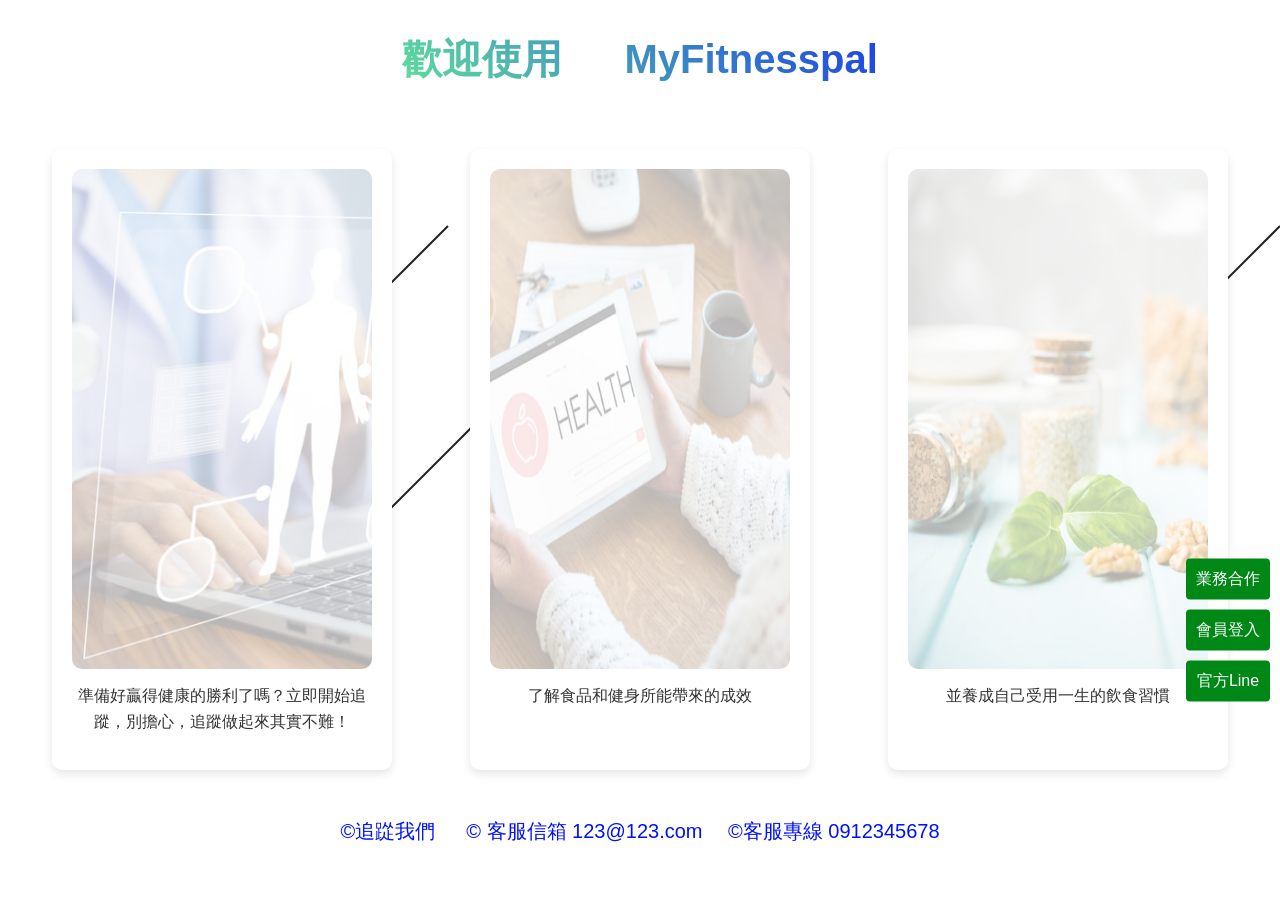
<file: index.html>
<!DOCTYPE html>
<html lang="zh-Hant">

<head>
  <meta charset="UTF-8">
  <meta name="viewport" content="width=device-width, initial-scale=1.0">
  <title>歡迎使用 myfitnesspal</title>
  <link rel="stylesheet" href="styles.css">
</head>

<body>
  <section id="section-banner" class="section-banner">
    <div class="stars">
      <div class="star star1"></div>
      <div class="star star2"></div>
      <div class="star star3"></div>
      <div class="star star4"></div>
      <div class="star star5"></div>
    </div>

    <div class="banner">

      <!--   <div class="text">健康檢查</div> -->
    </div>
    <div class="container">
      <div class="header">
        歡迎使用 &emsp; MyFitnesspal
      </div>
      <div class="card-container">
        <div class="card">
          <img src="./img/註冊.png" alt="健康的勝利">
          <p>準備好贏得健康的勝利了嗎？立即開始追蹤，別擔心，追蹤做起來其實不難！</p>
          <div class="button-container">

            <button class="button">會員登入/註冊</button>

          </div>
        </div>
        &emsp;&emsp;&emsp;
        <div class="card">
          <img src="./img/雲端健康管理.png" alt="了解食品">
          <p>了解食品和健身所能帶來的成效</p>
          <div class="button-container">
            <button class="button">雲端資料記錄</button>
          </div>

        </div>
        &emsp;&emsp;&emsp;
        <div class="card">
          <img src="./img/buy.png" alt="飲食習慣">
          <P> 並養成自己受用一生的飲食習慣</P>
          <div class="button-container">
            <button class="button">健康方案</button>
          </div>
        </div>
      </div>
      <br>
      <!--
    <div class="button-container">
      <button class="button">斗內</button>

    </div>
-->

      <div class="sidebar">
        <a href="#">業務合作</a>
        <a href="#">會員登入</a>
        <a href="#">官方Line</a>
      </div>


    </div>
    <div class="footer">
      &copy;追踨我們 &emsp; &copy; 客服信箱 123@123.com&emsp; &copy;客服專線 0912345678

    </div>
  </section>
</body>

</html>
</file>
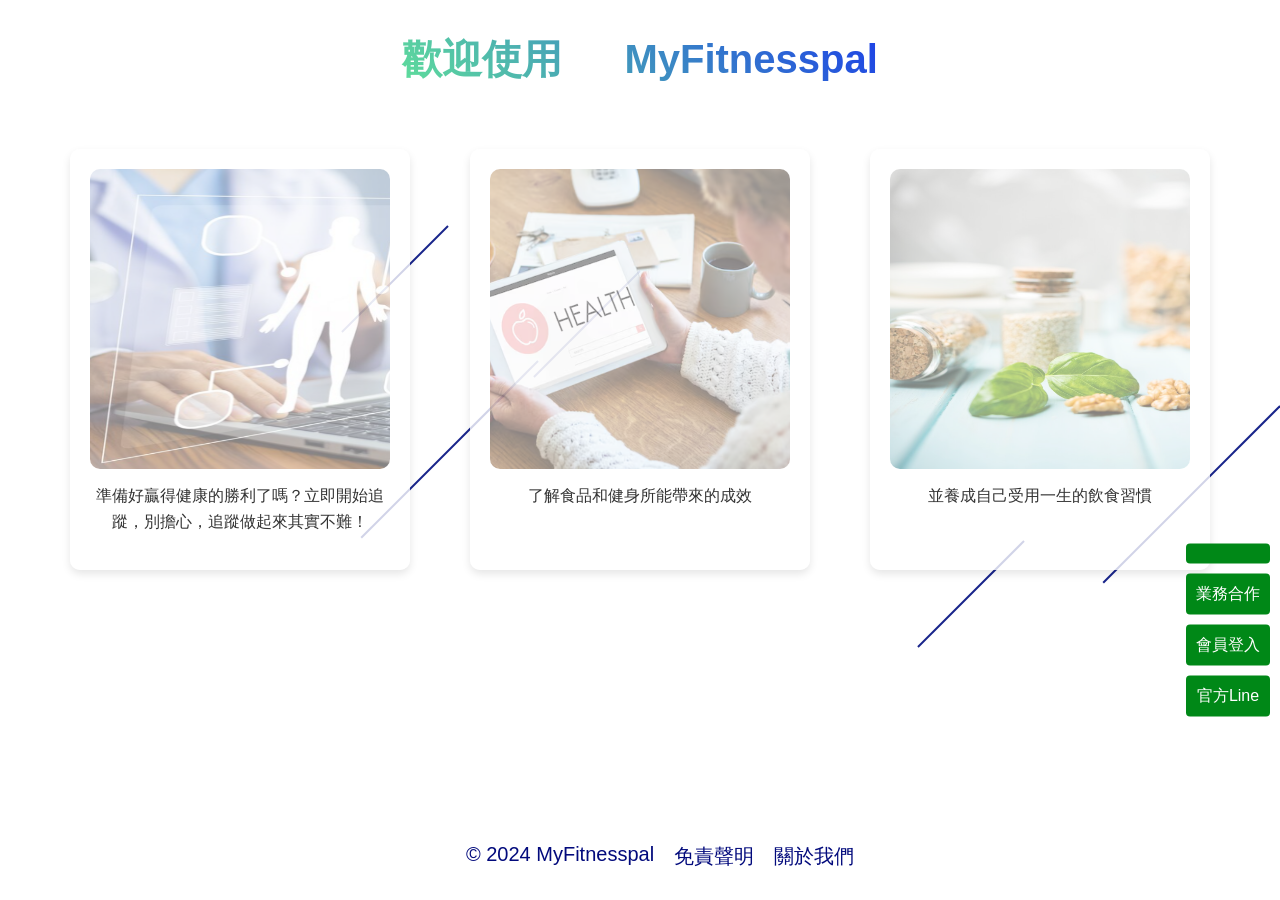
<file: test.html>
<!DOCTYPE html>
<html lang="zh-Hant">

<head>
  <meta charset="UTF-8">
  <meta name="viewport" content="width=device-width, initial-scale=1.0">
  <title>歡迎使用 myfitnesspal</title>
  <link rel="stylesheet" href="test.css">
</head>

<body>
  <section id="section-banner" class="section-banner">
    <div class="stars">
      <div class="star star1"></div>
      <div class="star star2"></div>
      <div class="star star3"></div>
      <div class="star star4"></div>
      <div class="star star5"></div>
    </div>

    <div class="banner">
      <!--   <div class="text">健康檢查</div> -->
    </div>
    <div class="container">
      <div class="header">
        歡迎使用 &emsp; MyFitnesspal
      </div>
      <div class="card-container">
        <div class="card">
          <img src="./img/註冊.png" alt="健康的勝利">
          <p>準備好贏得健康的勝利了嗎？立即開始追蹤，別擔心，追蹤做起來其實不難！</p>
          <div class="button-container">
            <button class="button">會員登入/註冊</button>
          </div>
        </div>
        <div class="card">
          <img src="./img/雲端健康管理.png" alt="了解食品">
          <p>了解食品和健身所能帶來的成效</p>
          <div class="button-container">
            <button class="button">雲端資料記錄</button>
          </div>
        </div>
        <div class="card">
          <img src="./img/buy.png" alt="飲食習慣">
          <p> 並養成自己受用一生的飲食習慣</p>
          <div class="button-container">
            <button class="button">健康方案</button>
          </div>
        </div>
      </div>
      <div class="sidebar">
        <a id="share_twitter" class="share-item twitter" target="_blank"
          href="https://twitter.com/share?url=https%3A//www.tsmc.com/chinese&text=台灣積體電路製造股份有限公司"
          data-category_type="share_twitter" data-category_area="Share-Box" data-labal_content
          data-labal_type="https://www.tsmc.com/chinese" data-action="share"></a>
        <a href="#">業務合作</a>
        <a href="#">會員登入</a>
        <a href="#">官方Line</a>
      </div>
    </div>

    <div class="footer">

      <li>© 2024 MyFitnesspal</li>
      <li><a href="#">免責聲明</a></li>
      <li><a href="#">關於我們</a></li>

    </div>
  </section>

</body>

</html>
</file>
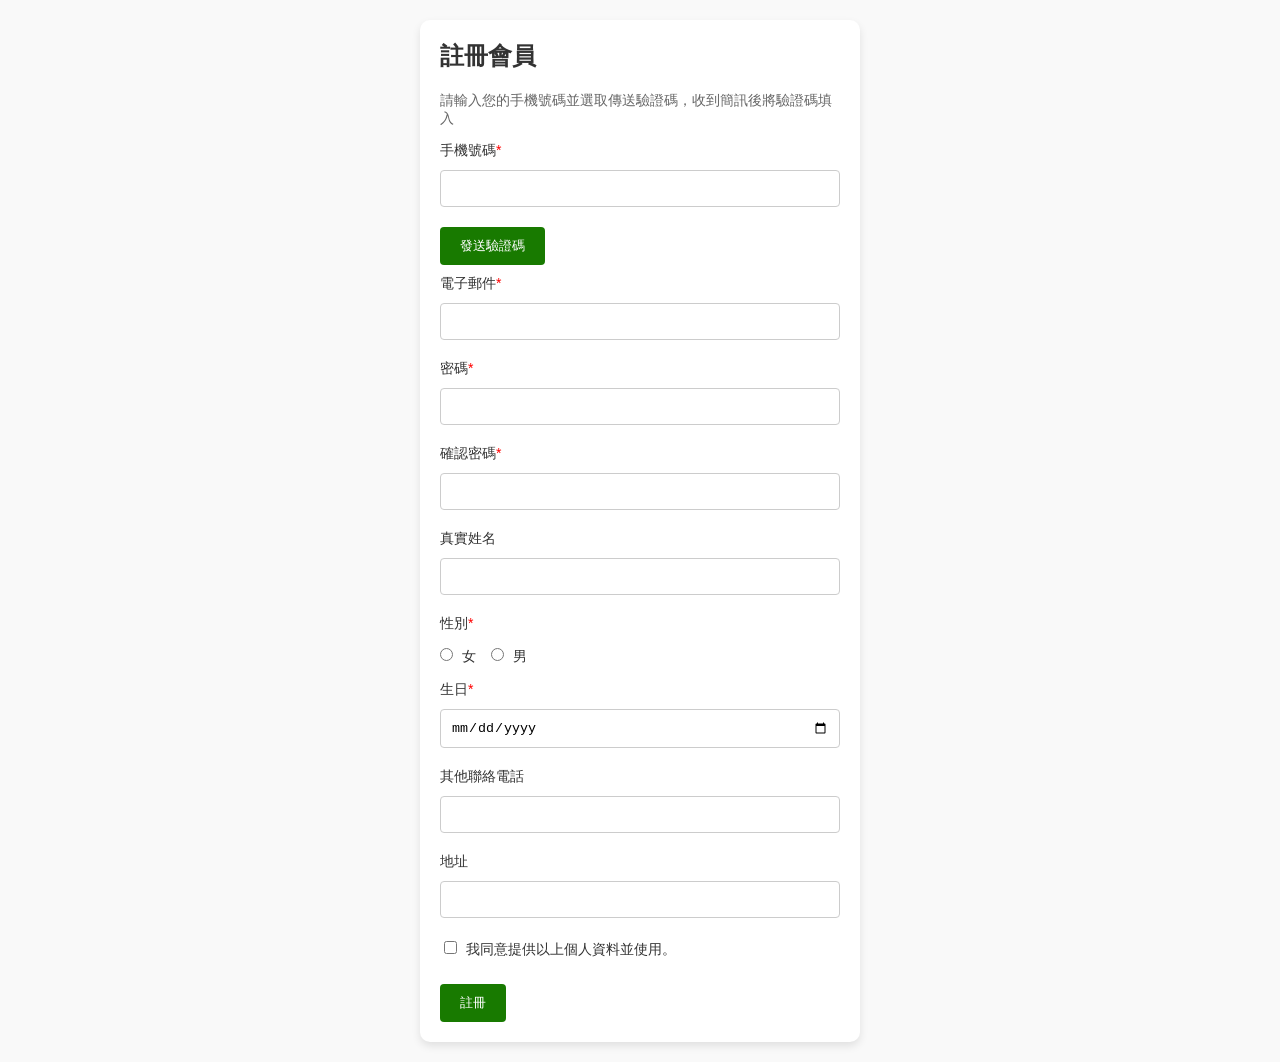
<file: 註冊頁/jx.html>
<!DOCTYPE html>
<html lang="zh-Hant">

<head>
  <meta charset="UTF-8">
  <meta name="viewport" content="width=device-width, initial-scale=1.0">
  <title>會員註冊</title>
  <link rel="stylesheet" href="jx.css">
</head>

<body>
  <div class="registration-form">
    <h2>註冊會員</h2>
    <p>請輸入您的手機號碼並選取傳送驗證碼，收到簡訊後將驗證碼填入</p>
    <form id="registerForm" action="" method="post">
      <label for="phone">手機號碼<span class="required">*</span></label>
      <input type="text" id="phone" name="phone" required>
      <button type="button" id="sendCodeBtn">發送驗證碼</button>

      <label for="email">電子郵件<span class="required">*</span></label>
      <input type="email" id="email" name="email" required>

      <label for="password">密碼<span class="required">*</span></label>
      <input type="password" id="password" name="password" required>

      <label for="confirmPassword">確認密碼<span class="required">*</span></label>
      <input type="password" id="confirmPassword" name="confirmPassword" required>

      <label for="fullName">真實姓名</label>
      <input type="text" id="fullName" name="fullName">

      <label>性別<span class="required">*</span></label>
      <input type="radio" id="genderFemale" name="gender" value="female" required>
      <label for="genderFemale">女</label>
      <input type="radio" id="genderMale" name="gender" value="male" required>
      <label for="genderMale">男</label>

      <label for="dob">生日<span class="required">*</span></label>
      <input type="date" id="dob" name="dob" required>

      <label for="altPhone">其他聯絡電話</label>
      <input type="text" id="altPhone" name="altPhone">

      <label for="address">地址</label>
      <input type="text" id="address" name="address">

      <label>
        <input type="checkbox" id="agree" name="agree" required>
        我同意提供以上個人資料並使用。
      </label>

      <button type="submit">註冊</button>
    </form>
  </div>
  <script src="jx.js"></script>
</body>

</html>
</file>
<file: styles.css>
/* 全局样式 */
body {
  font-family: Arial, sans-serif;
  text-align: center;
  /*
  background: linear-gradient(135deg, #fffbe0 25%, transparent 25%) -50px 0,
    linear-gradient(225deg, #fffbe0 25%, transparent 25%) -50px 0,
    linear-gradient(315deg, #fffbe0 25%, transparent 25%),
    linear-gradient(45deg, #fffbe0 25%, transparent 25%);
  background-size: 100px 100px;
  */
  margin: 0;
  padding: 0;
  display: flex;
  flex-direction: column;
  min-height: 100vh;
}

/* 容器样式 */
.container {
  flex: 1;
  max-width: 1200px;
  margin: 0 auto;
  padding: 20px;
}

/* 标题样式 */
.header {
  font-family: "微軟正黑體", sans-serif; /* 字型-越前面的優先 */
  font-size: 40px; /* 字體大小 */
  font-weight: bold; /* 文字粗度 */
  border: 2px solid transparent; /* 邊框寬度設為2px，顏色設為透明，這樣背景色不會影響到邊框 */
  border-radius: 60px; /* 弧度 */
  margin-bottom: 40px;
  color: #a5caff;
  background: linear-gradient(45deg, #63e796, #1938eb); /* 背景顏色漸變 */
  -webkit-background-clip: text; /* 使用背景來裁剪文字 */
  -webkit-text-fill-color: transparent; /* 填充顏色設為透明，這樣只會顯示背景色 */
  display: inline-block; /* 使元素的背景裁剪生效 */
  padding: 10px 20px; /* 添加內邊距，以便更好地顯示背景 */
}

/* 卡片容器样式 */
.card-container {
  display: flex; /* 使用Flexbox布局 */
  justify-content: space-around; /* 在主軸上均勻分配子元素的空間 */
  flex-wrap: wrap; /* 允許子元素換行 */
}

/* 卡片样式 */
.card {
  transition: all 0.3s ease-in-out; /* 平滑過渡效果 */
  background-color: #fff; /* 卡片的背景顏色，白色 */
  border-radius: 10px; /* 卡片的圓角半徑，10px */
  box-shadow: 0 4px 8px rgba(0, 0, 0, 0.1); /* 卡片的陰影效果 */
  width: 300px; /* 卡片的寬度 */
  margin: 10px; /* 卡片的外邊距 */
  padding: 20px; /* 卡片的內邊距 */
  text-align: center; /* 卡片內文本的居中對齊 */
  position: relative; /* 使卡片內的絕對定位元素基於此卡片進行定位 */
}

.card:hover {
  transform: scale(1.05); /* 鼠標懸停時放大卡片 */
  z-index: 1; /* 鼠標懸停時卡片的層級要比其他卡片高一層 */
  box-shadow: 0 0px 16px rgba(111, 111, 212, 0.5); /* 鼠標懸停時的陰影效果 */
  background-color: #ccffd7; /* 鼠標懸停時的背景顏色 */
}

/* 卡片内图片样式 */
.card img {
  width: 100%;
  height: 500px;
  border-radius: 10px;
  opacity: 0.3;
}

.card:hover img {
  opacity: 1;
}

/* 卡片内文本样式 */
.card p {
  font-size: 16px;
  color: #333;
  margin-top: 10px;
  line-height: 1.6; /* 行高 */
}

/* 按钮容器样式 */
.button-container {
  position: fixed; /* 使按钮绝对定位 */
  bottom: -100px; /* 距离卡片底部的距离 */
  left: 50%;
  transform: translateX(-50%); /* 使按钮居中 */
  z-index: 1; /* 使按钮在卡片之上 */

  /*display: flex; /* 使用Flexbox布局 */
  /*justify-content: center; /* 在主軸上均勻分配子元素的空間 */
  /*align-items: center; /* 在副軸上對齊子元素 */

  /*transition: all 0.3s ease-in-out; /* 平滑過渡效果 */
}

/* 按钮样式 */
.button {
  background-color: #50d3ac; /* 背景顏色，使用淺綠色 */
  color: #fff; /* 字體顏色，使用白色 */
  padding: 10px 20px; /* 內邊距，上下各10px，左右各20px */
  border: none; /* 無邊框 */
  border-radius: 5px; /* 邊框圓角半徑為5px，創造圓角效果 */
  font-size: 18px; /* 字體大小為18px */
  cursor: pointer; /* 當鼠標懸停在按鈕上時，指針變成手形 */
}

/* 侧边栏样式 */
.sidebar {
  position: fixed; /* 固定定位，使側邊欄固定在視口 */
  right: 10px; /* 側邊欄距離視口右側10px */
  top: 70%; /* 側邊欄距離視口頂部70% */
  transform: translateY(-50%); /* 將側邊欄垂直移動自身高度的50%，使其垂直居中 */
  display: flex; /* 使用Flexbox布局 */
  flex-direction: column; /* 使子元素按列方向排列 */
}

.sidebar a {
  background-color: #008817; /* 連結背景顏色為深綠色 */
  color: white; /* 連結文字顏色為白色 */
  padding: 10px; /* 連結內邊距為10px */
  margin: 5px 0; /* 連結上下外邊距為5px，左右外邊距為0 */
  text-align: center; /* 連結內文字居中對齊 */
  text-decoration: none; /* 移除連結的下劃線 */
  border-radius: 4px; /* 連結的圓角半徑為4px */
}

.sidebar a:hover {
  background-color: #036b1a; /* 鼠標懸停時連結背景顏色變為較深的綠色 */
}

/* 横幅样式 */
.banner {
  position: relative;
  text-align: center;
  color: white;
}

.banner img {
  width: 100%;
  height: 200px;
}

.banner .text {
  color: rgb(247, 244, 86);
  position: absolute;
  top: 50%;
  left: 50%;
  transform: translate(-50%, -50%);
  font-size: 36px;
}

/* 页脚样式 */
.footer {
  width: 100%;
  position: fixed; /* 使页脚固定在页面底部 */
  background-color: #ffffff;
  color: rgb(0, 17, 255);
  text-align: middle;
  font-size: 20px;
  padding: auto; /* 页脚的内边距 */
  margin-top: auto; /* 将页脚推到页面底部*/
}

/*banner 动画*/
.stars .star {
  display: block; /* 將星星設置為塊級元素 */
  position: absolute; /* 絕對定位，使星星可以自由定位在容器內 */
  width: 150px; /* 星星的寬度為150px */
  background: #202020; /* 星星的背景顏色為深灰色 */
  height: 2px; /* 星星的高度為2px，創建一條細長的線 */
  opacity: 1; /* 星星的透明度為100% */
  transform-origin: 0; /* 旋轉的中心點設置在元素的左側 */
  -webkit-transform: rotate(135deg); /* 在WebKit瀏覽器中旋轉135度 */
  -moz-transform: rotate(135deg); /* 在Mozilla瀏覽器中旋轉135度 */
  -o-transform: rotate(135deg); /* 在Opera瀏覽器中旋轉135度 */
  transform: rotate(135deg); /* 旋轉135度 */
  -webkit-transition: 0.25s ease-in-out; /* 在WebKit瀏覽器中設置過渡效果，持續0.25秒，使用ease-in-out曲線 */
  -moz-transition: 0.25s ease-in-out; /* 在Mozilla瀏覽器中設置過渡效果，持續0.25秒，使用ease-in-out曲線 */
  -o-transition: 0.25s ease-in-out; /* 在Opera瀏覽器中設置過渡效果，持續0.25秒，使用ease-in-out曲線 */
  transition: 0.25s ease-in-out; /* 設置過渡效果，持續0.25秒，使用ease-in-out曲線 */
  animation: meteor linear infinite; /* 設置動畫效果，動畫名稱為meteor，線性播放，無限循環 */
}

.stars .star1 {
  left: 35%;
  top: 25%;
  animation-duration: 7s;
}

.stars .star2 {
  left: 42%;
  top: 40%;
  animation-duration: 5.5s;
  width: 250px;
}

.stars .star3 {
  left: 50%;
  top: 30%;
  animation-duration: 6s;
}

.stars .star4 {
  left: 100%;
  top: 25%;
  animation-duration: 6s;
  width: 250px;
}

.stars .star5 {
  left: 110%;
  top: 30%;
  animation-duration: 9s;
}

@keyframes meteor {
  0% {
    opacity: 1;
    margin-top: -250px;
    margin-right: -250px;
  }

  12% {
    opacity: 0;
  }

  15% {
    margin-top: 250px;
    margin-left: -500px;
    opacity: 0;
  }

  100% {
    opacity: 0;
  }
}
</file>
<file: test.css>
/* 全局样式 */
body {
  font-family: Arial, sans-serif;
  text-align: center;
  margin: 0;
  padding: 0;
  display: flex;
  flex-direction: column;
  min-height: 100vh;
  background-color: #ffffff; /* 背景设置 */
  overflow: hidden; /* 隐藏溢出内容 */
}

/* 容器样式 */
.container {
  flex: 1;
  max-width: 1200px;
  margin: 0 auto;
  padding: 20px;
  background: rgba(255, 255, 255, 0.8); /* 半透明背景 */
  border-radius: 10px;
}

/* 标题样式 */
.header {
  font-family: "標楷體", sans-serif;
  font-size: 40px; /* 字体大小 */
  font-weight: bold;
  border: 2px solid transparent;
  border-radius: 60px; /* 圆角边框 */
  margin-bottom: 40px; /* 标题下边距 */
  color: #a5caff;
  background: linear-gradient(45deg, #63e796, #1938eb);
  -webkit-background-clip: text;
  -webkit-text-fill-color: transparent;
  display: inline-block;
  padding: 10px 20px;
}

/* 卡片容器样式 */
.card-container {
  display: flex;
  justify-content: space-around; /* 在主軸上均勻分配子元素的空間 */
  flex-wrap: wrap; /* 允許子元素換行 */
  background: rgba(255, 255, 255, 0.8); /* 半透明背景 */
}

/* 卡片样式 */
.card {
  transition: all 0.3s ease-in-out;
  background-color: rgba(255, 255, 255, 0.8);
  border-radius: 10px;
  box-shadow: 0 4px 8px rgba(0, 0, 0, 0.1);
  width: 300px;
  margin: 10px; /* 卡片的外邊距 */
  padding: 20px;
  text-align: center;
  position: relative;
}

.card:hover {
  transform: scale(1.05); /* 鼠標懸停時放大卡片 */

  z-index: 1;
  box-shadow: 0 0px 16px rgba(111, 111, 212, 0.5);
  background-color: #ccffd7;
  transition: all 0.3s ease-in-out; /* 平滑過渡效果 */
}

/* 卡片内圖片样式 */
.card img {
  width: 100%;
  height: 300px;
  border-radius: 10px;
  opacity: 0.5; /* 设置图片透明度为0.3，使其看起来更透明 */
  background: rgba(255, 255, 255, 0.8); /* 半透明背景 */
}

.card:hover img {
  opacity: 1;
}

/* 卡片内文本样式 */
.card p {
  font-size: 16px;
  color: #333;
  margin-top: 10px;
  line-height: 1.6;
}

/* 按钮容器样式 */
.button-container {
  position: fixed;
  bottom: -80px;
  left: 50%;
  transform: translate(-50%); /* 使按钮水平居中 */
  z-index: -1;
  margin-top: 3px; /* 在按钮容器顶部添加外边距 */
}

/* 按钮样式 */
.button {
  background-color: #50d3ac;
  color: #fff;
  padding: 10px 20px;
  border: none;
  border-radius: 5px;
  font-size: 18px;
  cursor: pointer;
}

/* 侧边栏样式 */
.sidebar {
  position: fixed;
  right: 10px;
  top: 70%;
  transform: translateY(-50%);
  display: flex;
  flex-direction: column;
}

.sidebar a {
  background-color: #008817;
  color: white;
  padding: 10px;
  margin: 5px 0;
  text-align: center; /* 文本居中 */
  text-decoration: none; /* 去除下划线 */
  border-radius: 4px; /* 圆角边框 */
}

.sidebar a:hover {
  background-color: #036b1a;
}

/* 横幅样式 */
.banner {
  position: relative;
  text-align: center;
  color: white;
}

.banner img {
  width: 100%;
  height: 200px;
}

.banner .text {
  color: rgb(247, 244, 86);
  position: absolute;
  top: 50%;
  left: 50%;
  transform: translate(-50%, -50%);
  font-size: 36px;
}

/* 页脚样式 */
.footer {
  width: 100%;
  position: absolute;
  bottom: 0;
  font-family: "標楷體", sans-serif;
  font-size: 20px;
  color: #020a7c;
  background: rgba(255, 255, 255, 0.8); /* 半透明背景 */
  padding: 20px; /* 调整为距离边框40px */
  display: flex;
  justify-content: center; /* 在主軸上均勻分配子元素的空間 */
  flex-wrap: wrap; /* 允许换行 */
}

.footer ul,
li,
ol {
  list-style-type: none; /* 去除列表项前的小点 */
  padding: 10px; /* 移除默认的内边距 */
}

.footer a {
  text-align: center;
  text-decoration: none; /* 去除下划线 */
  color: inherit; /* 链接颜色与父元素一致 */
}

/*banner 动画 流星动画样式 */
.stars {
  position: absolute;
  width: 100%;
  height: 100%;
  overflow: hidden;
}
.stars .star {
  display: block;
  position: absolute;
  width: 150px;
  background: #19258b;
  height: 2px;
  opacity: 1;
  transform-origin: 0;
  -webkit-transform: rotate(135deg);
  -moz-transform: rotate(135deg);
  -o-transform: rotate(135deg);
  transform: rotate(135deg);
  -webkit-transition: 0.5s ease-in-out;
  -moz-transition: 0.5s ease-in-out;
  -o-transition: 0.5s ease-in-out;
  transition: 0.5s ease-in-out;
  animation: meteor linear infinite;
}
/*這段CSS代碼為每個星星（star1 到 star5）設置了它們的初始位置和動畫持續時間。left 和 top 屬性用於設置星星的位置，而 animation-duration 用於設置動畫的持續時間。特定的星星還設置了寬度。*/
.stars .star1 {
  left: 35%;
  top: 25%;
  animation-duration: 7s;
}

.stars .star2 {
  left: 42%;
  top: 40%;
  animation-duration: 5.5s;
  width: 250px;
}

.stars .star3 {
  left: 50%;
  top: 30%;
  animation-duration: 6s;
}

.stars .star4 {
  left: 100%;
  top: 45%;
  animation-duration: 6s;
  width: 250px;
}

.stars .star5 {
  left: 80%;
  top: 60%;
  animation-duration: 9s;
}
/*
流星動畫關鍵幀：
@keyframes 定義了名為 meteor 的動畫，它描述了動畫從開始到結束的各個階段。

這段動畫代碼描述了流星動畫的幾個關鍵幀：

0%：初始狀態，星星完全可見，位置在頂部左邊。
12%：星星開始變得不可見。
15%：星星移動到頁面中間並變得完全不可見。
100%：星星移動到頁面底部，保持不可見狀態。
修改與應用：
如果需要進一步調整或優化動畫效果，可以根據需要調整每個星星的left、top、animation-duration和動畫關鍵幀的具體數值。此外，可以使用類似animation-delay來錯開每個星星的動畫開始時間，增加動畫的多樣性和現實感。
*/
@keyframes meteor {
  0% {
    opacity: 1;
    margin-top: -250px; /* 這裡控制星星的高度 */
    margin-right: -250px; /* 這裡控制星星的寬度 */
    animation-delay: 0.5s;
  }

  12% {
    opacity: 0;
  }

  15% {
    margin-top: 250px; /* 這裡控制星星的高度 */
    margin-left: -500px; /* 這裡控制星星的寬度 */
    opacity: 0;
  }

  100% {
    opacity: 0;
  }
}
</file>
<file: 註冊頁/jx.css>
body {
  font-family: Arial, sans-serif;
  margin: 0;
  padding: 0;
  display: flex;
  justify-content: center;
  align-items: center;
  min-height: 100vh; /* 使用 min-height 代替 height */
  background-color: #f9f9f9;
}

.registration-form {
  background-color: #fff;
  padding: 20px;
  border-radius: 10px;
  box-shadow: 0 4px 8px rgba(0, 0, 0, 0.1);
  width: 90%; /* 使用百分比寬度 */
  max-width: 400px; /* 設定最大寬度 */
  margin: 20px; /* 增加上下外邊距 */
}

.registration-form h2 {
  margin-top: 0;
  font-size: 24px;
  color: #333;
}

.registration-form p {
  font-size: 14px;
  color: #666;
}

.registration-form label {
  display: block;
  margin: 10px 0 5px;
  font-size: 14px;
  color: #333;
}

.registration-form .required {
  color: red;
}

.registration-form input[type="text"],
.registration-form input[type="email"],
.registration-form input[type="password"],
.registration-form input[type="date"] {
  width: calc(100% - 22px);
  padding: 10px;
  margin: 5px 0 10px;
  border: 1px solid #ccc;
  border-radius: 4px;
}

.registration-form input[type="radio"] {
  margin: 0 5px 0 0;
}

.registration-form button[type="button"],
.registration-form button[type="submit"] {
  background-color: #187a00;
  color: #fff;
  padding: 10px 20px;
  border: none;
  border-radius: 4px;
  cursor: pointer;
  margin-top: 10px;
}

.registration-form button[type="button"]:disabled {
  background-color: #ccc;
  cursor: not-allowed;
}

.registration-form button[type="submit"] {
  background-color: #187a00;
  margin-top: 20px;
}

.registration-form button:hover:not([disabled]) {
  background-color: #333;
}

.registration-form label[for="genderFemale"],
.registration-form label[for="genderMale"] {
  display: inline-block;
  margin-right: 10px;
}

.registration-form input[type="checkbox"] {
  margin-right: 5px;
}
</file>
